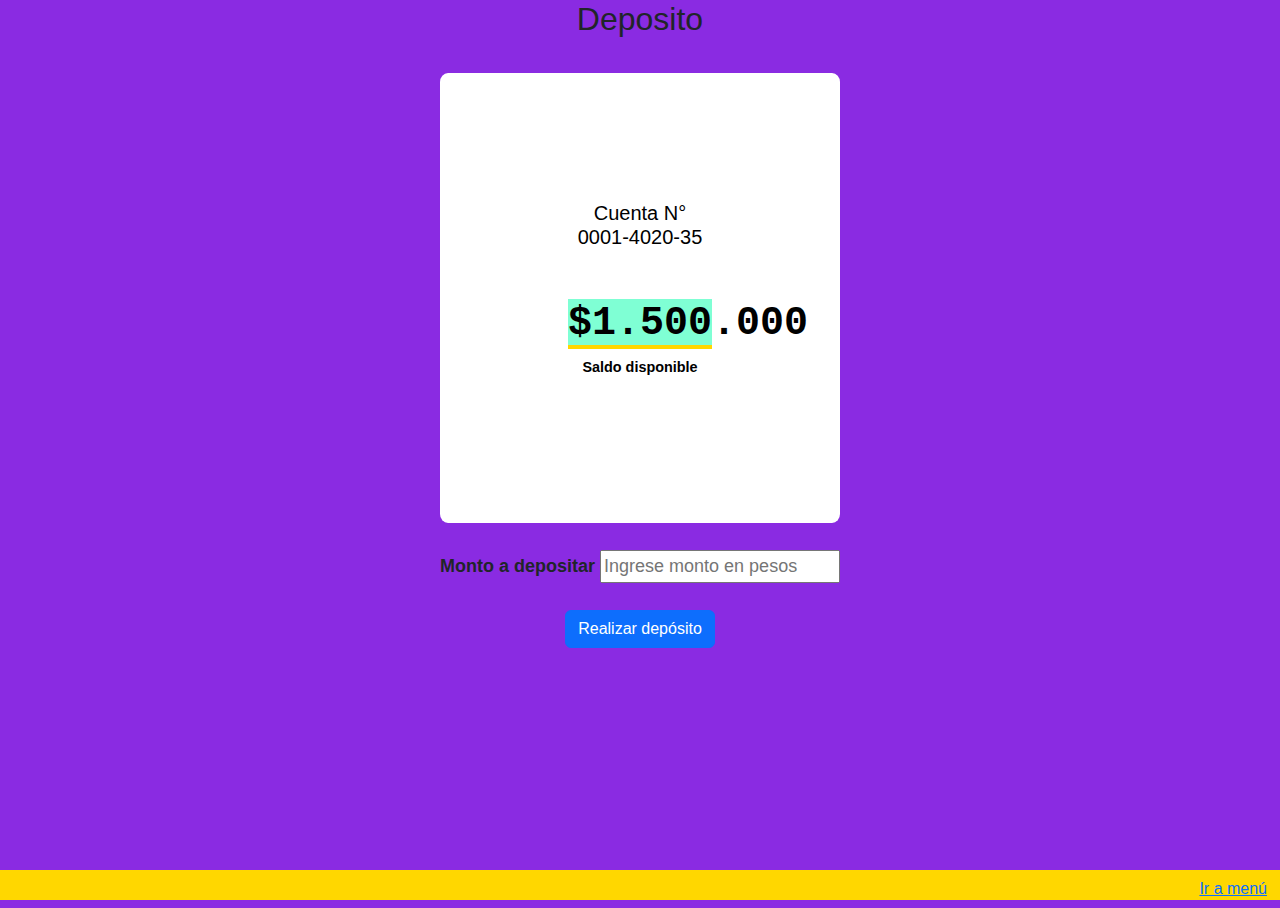
<file: deposit.html>
<!DOCTYPE html>
<html lang="e">
<head>
    <meta charset="UTF-8">
    <meta name="viewport" content="width=device-width, initial-scale=1.0">
    <title>Wallet-deposit</title>
    <link rel="stylesheet" href="	https://cdn.jsdelivr.net/npm/bootstrap@5.3.8/dist/css/bootstrap.min.css">
     <link rel="stylesheet" href="styles.css">
</head>
<body>
    <h2>Deposito</h2>
    <br>
    
    <div class="container-deposit">
        <div id="balance">
                <h5>Cuenta N° 0001-4020-35</h5> 
                <h1>$1.500.000</h1>
            <p style="font-size: 0.8em;">Saldo disponible</p>
            </div>
            <br>
    </div>
    <form>
             
        <div class="form-group">
                <label for="depositAmount">Monto a depositar</label>
               <input type="number" class="form-group" id="depositAmount" placeholder="Ingrese monto en pesos">
            </div>
            <br>
            <div><button type="button" class="btn btn-primary">Realizar depósito</button></div>
    </form>

    <footer>
  <a href="menu.html" button type="button" class="btn btn-link">Ir a menú</button></a>
</footer>
    
</body>
</html>
</file>
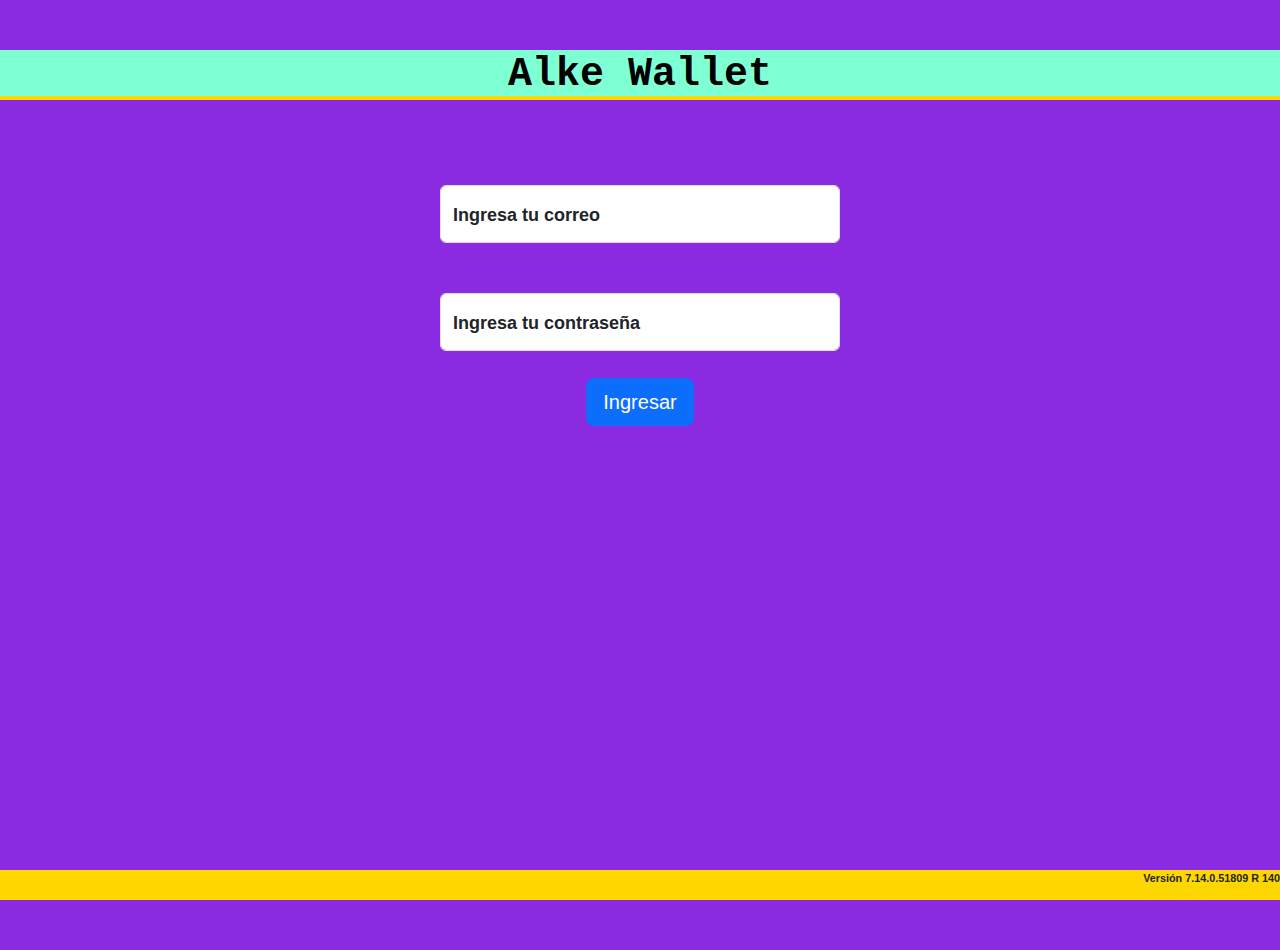
<file: login.html>
<!DOCTYPE html>
<html lang="en">

<head>
     <meta charset="UTF-8">
     <meta name="viewport" content="width=device-width, initial-scale=1.0">
     <title>Wallet-login</title>
  	<link rel="stylesheet" href="	https://cdn.jsdelivr.net/npm/bootstrap@5.3.8/dist/css/bootstrap.min.css">
    <link rel="stylesheet" href="styles.css">
</head>

<body>

<div class="container-login">

  <header>
    <h1>Alke Wallet</h1>
  </header>

  <br>

 <div class="container">

  <div class="form-floating mb-3">
   <input type="email" class="form-control" id="floatingInput" placeholder="name@example.com">
   <label for="floatingInput">Ingresa tu correo</label>
  </div>

  <div class="form-floating">
   <input type="password" class="form-control" id="floatingPassword" placeholder="Password">
   <label for="floatingPassword">Ingresa tu contraseña</label>
  </div>

  <br>

  <a href="menu.html"><button type="submit" class="btn btn-primary btn-lg">Ingresar</button></a>
 </div>
</div>

<footer>
  <p style="font-size: 0.6em;">Versión 7.14.0.51809 R 140</p>
</footer>

</body>

</html>
</file>
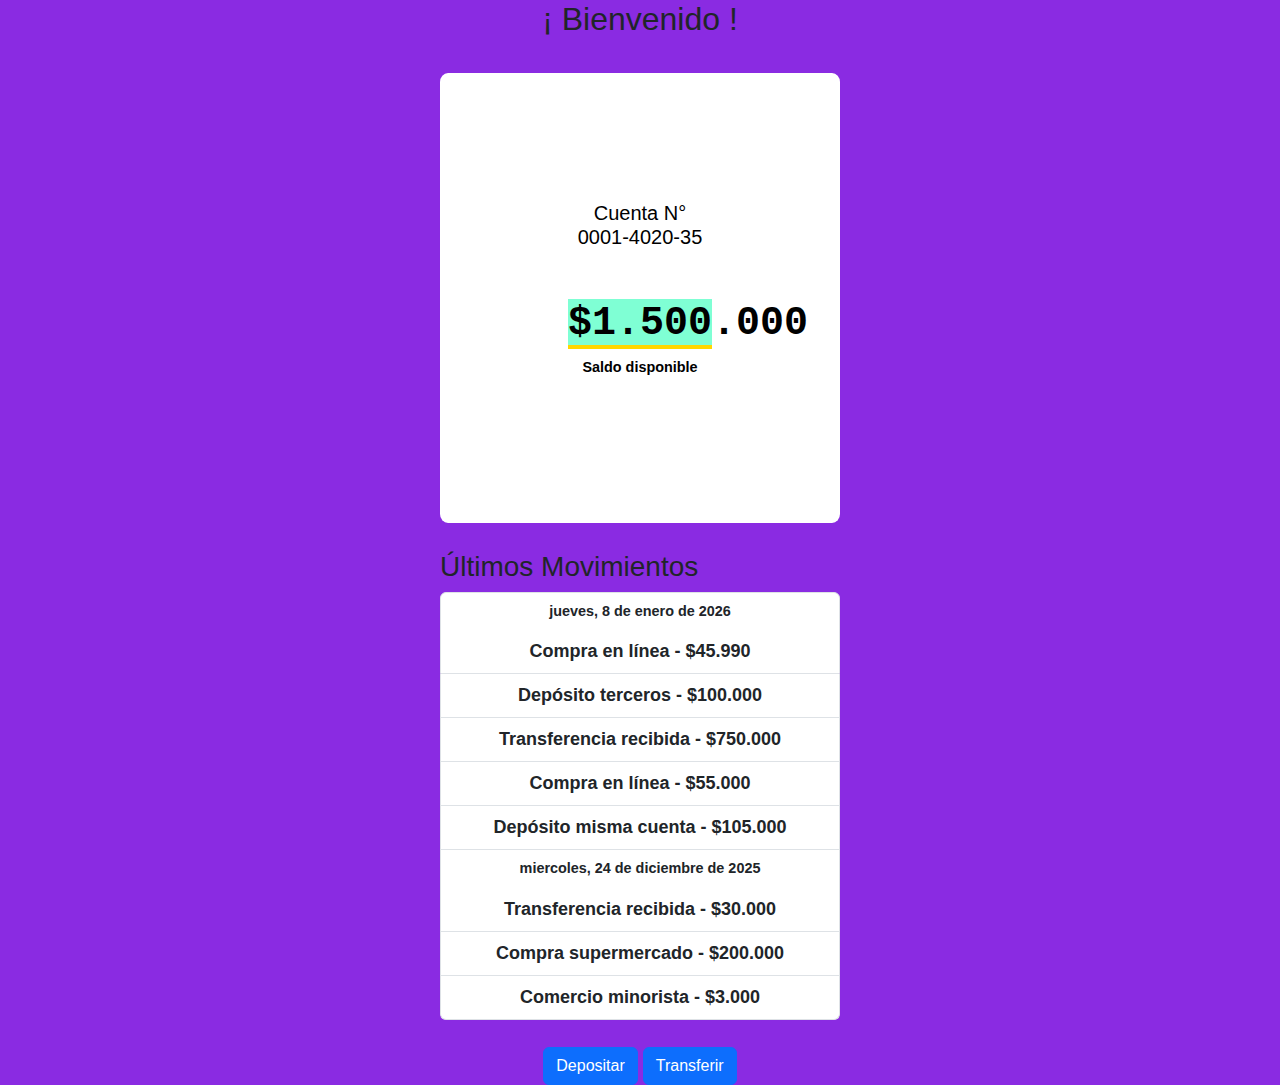
<file: menu.html>
<!DOCTYPE html>
<html lang="en">

<head>
    <meta charset="UTF-8">
    <meta name="viewport" content="width=device-width, initial-scale=1.0">
    <title>Wallet-Menú</title>
    <link rel="stylesheet" href="	https://cdn.jsdelivr.net/npm/bootstrap@5.3.8/dist/css/bootstrap.min.css">
    <link rel="stylesheet" href="styles.css">
</head>

<body>
    <h2>¡ Bienvenido !</h2>
    <br>
    <div class="container-menu">
            <div id="balance">
                <h5>Cuenta N° 0001-4020-35</h5>
                <h1>$1.500.000</h1>
            <p style="font-size: 0.8em;">Saldo disponible</p>  
            </div>
        <br>
        <div class="container">
          <h3>Últimos Movimientos</h3>
           <ul class="list-group">
            <li class="list-group-item"><p style="font-size: 0.8em;">jueves, 8 de enero de 2026</p>Compra en línea - $45.990</li>
            <li class="list-group-item">Depósito terceros - $100.000</li>
            <li class="list-group-item">Transferencia recibida - $750.000</li>
            <li class="list-group-item">Compra en línea - $55.000</li>
            <li class="list-group-item">Depósito misma cuenta - $105.000</li>
            <li class="list-group-item"><p style="font-size: 0.8em;">miercoles, 24 de diciembre de 2025</p>Transferencia recibida - $30.000</li>
            <li class="list-group-item">Compra supermercado - $200.000</li>
            <li class="list-group-item">Comercio minorista - $3.000</li>
           </ul>
        </div>
        <br>
        <div class="actions">
             <a href="deposit.html"><button class="btn btn-primary" type="submit">Depositar</button></a>
           <a href="sendmoney.html"><button class="btn btn-primary" type="submit">Transferir</button></a>
        </div>

    </div>
    
</body>
</html>
</file>
<file: styles.css>
/* Estilos generales */

body{
    background-color: blueviolet;
    text-align: center;
    font-family: Arial, Helvetica, sans-serif;
    font-size: large;
    font-weight: bold;
    font-style: normal;

    justify-content: center;
    align-items: center;
    height: 100vh; 
} 

/* Estilos del header */

h1{
    font-family: 'Courier New', Courier, monospace;
    background-color: aquamarine;
    height: 50px;
    font-size: 40px;
    color: black;
    border-bottom: 4px solid gold;
   text-align: center;
    font-weight: bold;
    font-style: normal;
    line-height: 50px;      
}


h1{
    text-align: center;
    margin-top: 50px;
}

#monto{
    margin-top: 20px;
    margin-bottom: 20px;   
}

#btnDepositar{
    margin-top: 50px;
}


/*eslilos de la clase */

.container{
      max-width: 400px;
      padding: 0%;
        margin: auto;
}

.container-login h1{
    text-align: center;
}

.container h3{
    text-align: left;
}

.col-md-6{
   max-width: 400px; 
    margin: auto; 
}
   
.form-floating{
    margin-top: 50px;
}


/* Estilos del id */

#balance{
    max-width: 400px;
    color:black;
    background-color: white;
    height: min-content;
    width: 65%;
    text-align: center;
    margin: auto;
    padding: 10%;
    border-radius: 2%;
    
}

#imagen{
    margin-top: 100px;
    margin-bottom: 50px;
    text-align: center;    
}

#btn-link{
    margin-top: 500px;
    color: white; 
    align-items: flex-end;  
}


/* Estilos del footer */

footer{
    position: absolute;
    bottom: 0;
    width: 100%;
    background-color: gold;
    text-align: right;
    height: 30px;    
}
</file>
